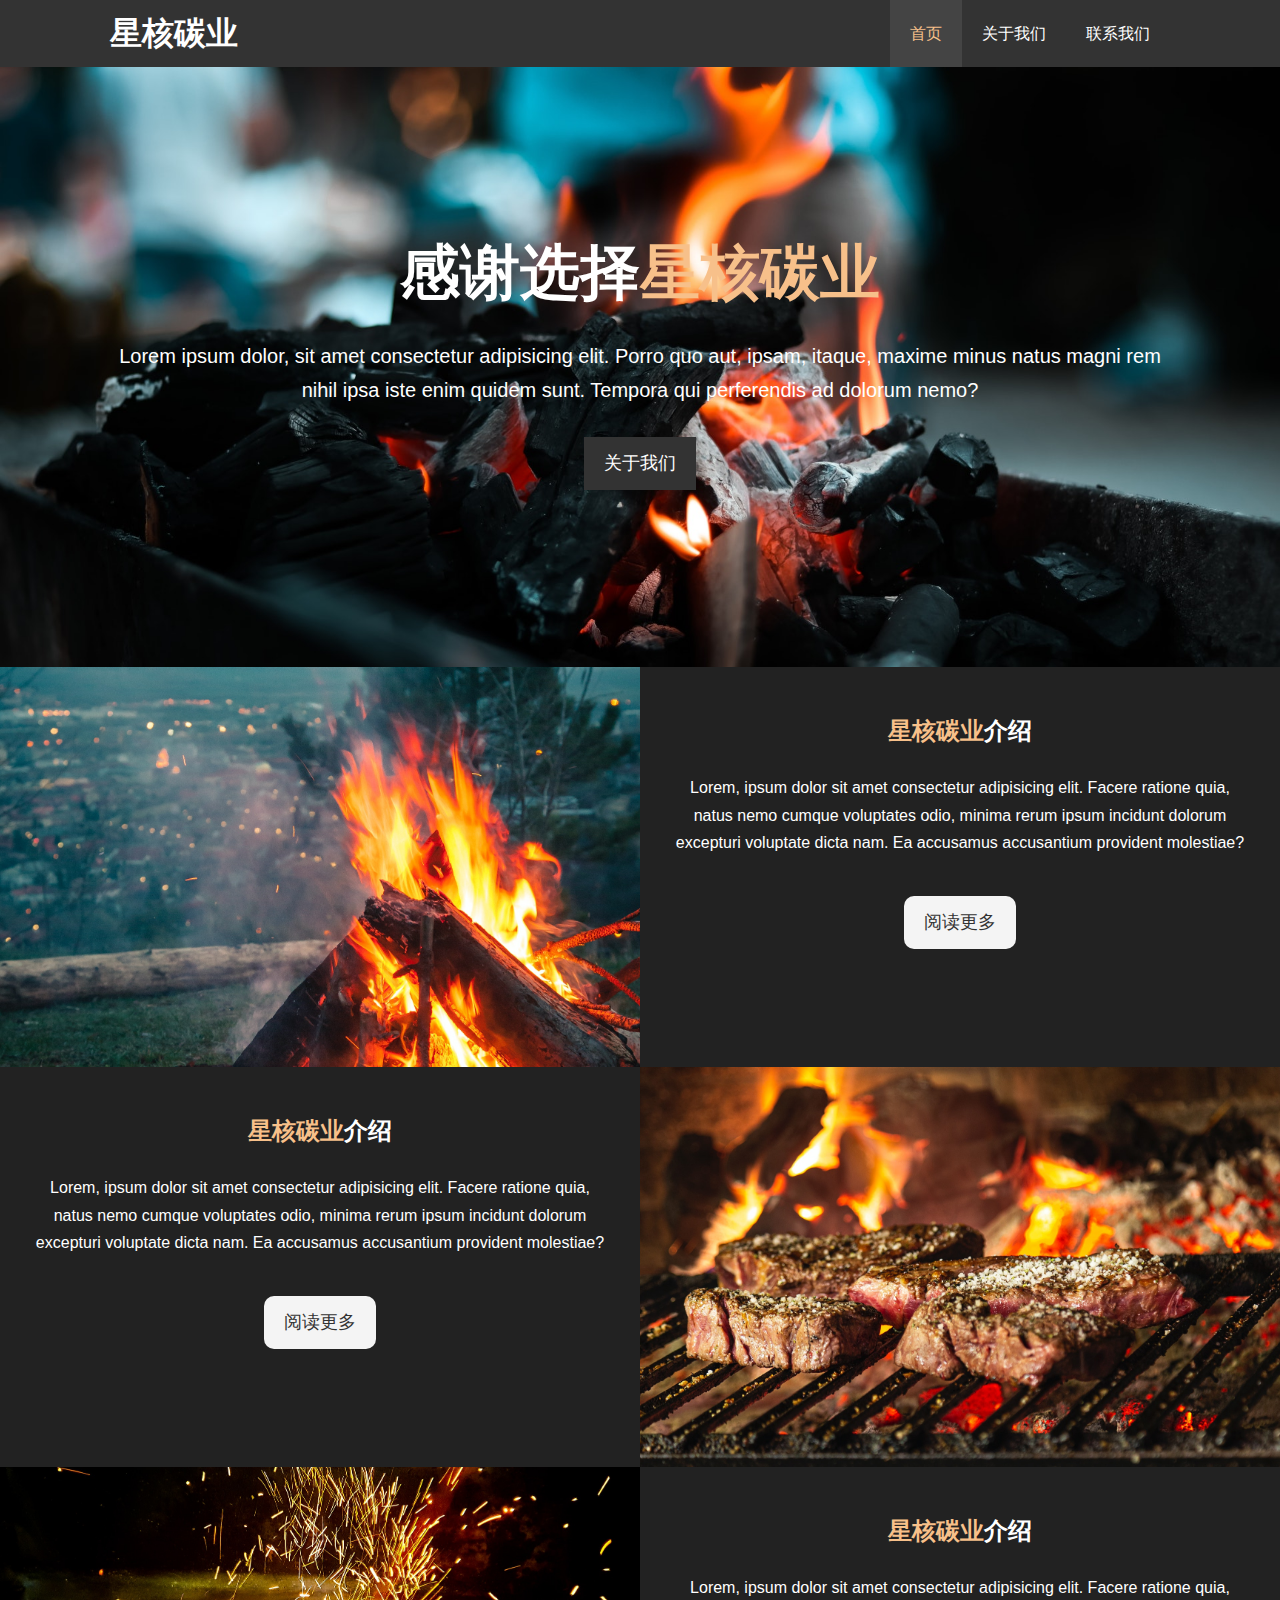
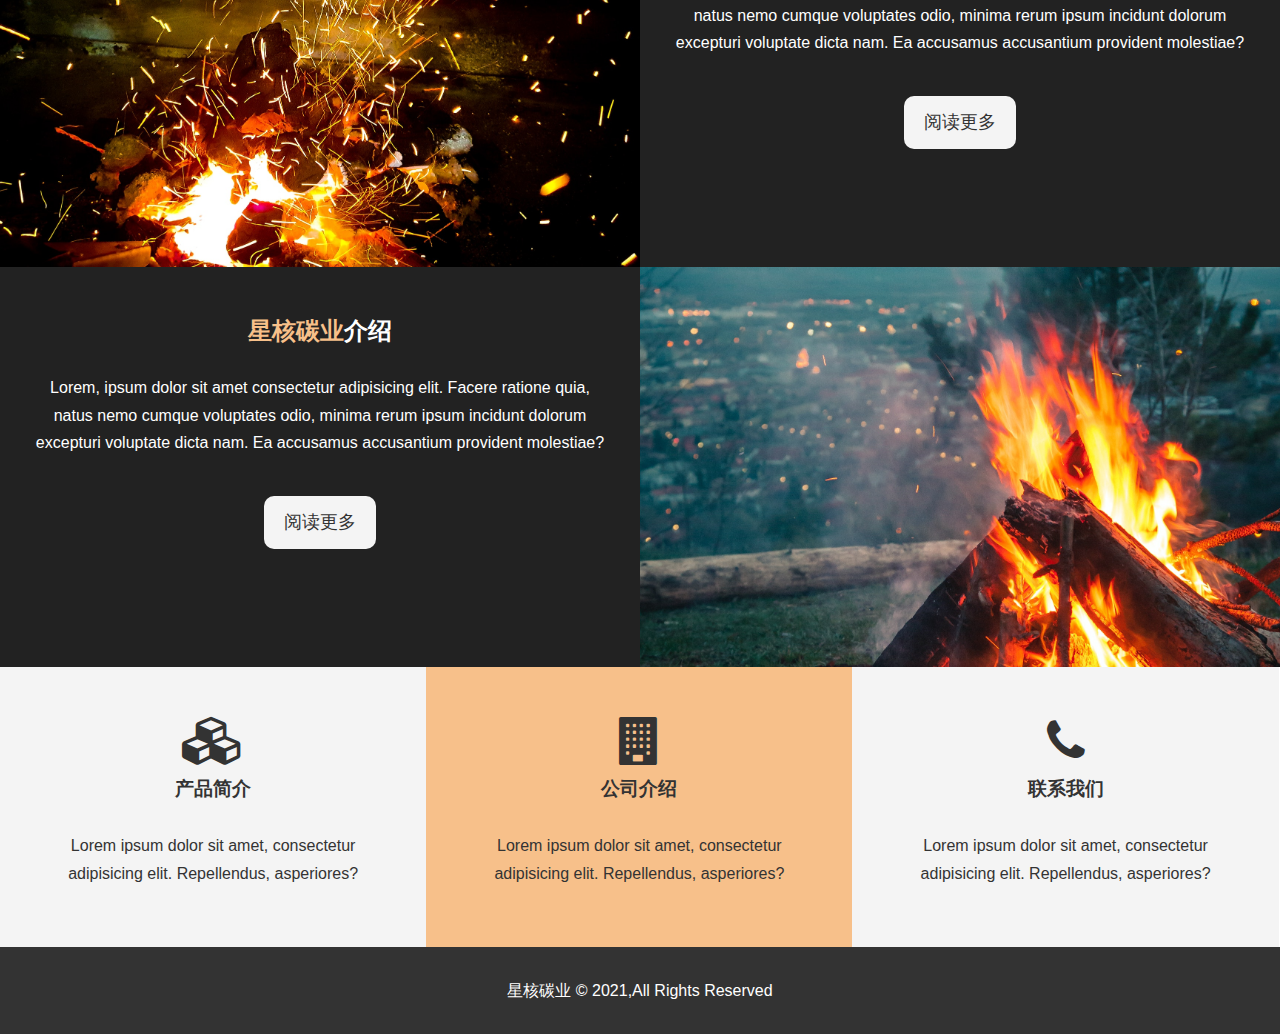
<file: index.html>
<!DOCTYPE html>
<html lang="en">

<head>
    <meta charset="UTF-8">
    <meta http-equiv="X-UA-Compatible" content="IE=edge">
    <meta name="viewport" content="width=device-width, initial-scale=1.0">
    <meta name="description" content="竹炭">
    <meta name="keywords" content="竹炭，烧烤">
    <link rel="stylesheet" href="css/style.css">
    <link rel="stylesheet" href="css/font-awesome.min.css">
    <title>竹炭 | 首页</title>
</head>

<body>
    <header>
        <nav id="navbar">
            <div class="container">
                <h1><a href="index.html">星核碳业</a></h1>
                <ul>
                    <li><a class=" current" href="index.html">首页</a></li>
                    <li><a href="about.html">关于我们</a></li>
                    <li><a href="contact.html">联系我们</a></li>
                </ul>
            </div>
        </nav>
        <div id="showcase">
            <div class="container">
                <div class="showcase-contant">
                    <h1>感谢选择<span class="text-primary">星核碳业</span></h1>
                    <p>Lorem ipsum dolor, sit amet consectetur adipisicing elit. Porro quo aut, ipsam, itaque, maxime minus natus magni rem nihil ipsa iste enim quidem sunt. Tempora qui perferendis ad dolorum nemo?</p>
                    <a class="btn" href="about.html">关于我们</a>
                </div>
            </div>
        </div>
    </header>
    <!-- 第一个产品介绍 -->
    <section id="home-info" class="bg-dark">
        <div class="info-img"></div>
        <div class="info-content">
            <h2><span class="text-primary">星核碳业</span>介绍</h2>
            <p>Lorem, ipsum dolor sit amet consectetur adipisicing elit. Facere ratione quia, natus nemo cumque voluptates odio, minima rerum ipsum incidunt dolorum excepturi voluptate dicta nam. Ea accusamus accusantium provident molestiae?</p>
            <a class="btn btn-light" href="about.html">阅读更多</a>
        </div>
    </section>
    <!-- 第二个产品介绍 -->
    <section id="home-info" class="bg-dark">
        <div class="info-img" style="float: right;background: url(img/03index-homeinfo-bg.jpg) no-repeat center center/cover;"></div>
        <div class="info-content" style="float: left;">
            <h2><span class="text-primary">星核碳业</span>介绍</h2>
            <p>Lorem, ipsum dolor sit amet consectetur adipisicing elit. Facere ratione quia, natus nemo cumque voluptates odio, minima rerum ipsum incidunt dolorum excepturi voluptate dicta nam. Ea accusamus accusantium provident molestiae?</p>
            <a class="btn btn-light" href="about.html">阅读更多</a>
        </div>
    </section>
    <!-- 第三个产品介绍 -->
    <section id="home-info" class="bg-dark">
        <div class="info-img" style="background: url(img/04index-homeinfo-bg.jpg) no-repeat center center/cover;"></div>
        <div class="info-content">
            <h2><span class="text-primary">星核碳业</span>介绍</h2>
            <p>Lorem, ipsum dolor sit amet consectetur adipisicing elit. Facere ratione quia, natus nemo cumque voluptates odio, minima rerum ipsum incidunt dolorum excepturi voluptate dicta nam. Ea accusamus accusantium provident molestiae?</p>
            <a class="btn btn-light" href="about.html">阅读更多</a>
        </div>
    </section>
    <!-- 第四个产品介绍 -->
    <section id="home-info" class="bg-dark">
        <div class="info-img" style="float: right;"></div>
        <div class="info-content" style="float: left;">
            <h2><span class="text-primary">星核碳业</span>介绍</h2>
            <p>Lorem, ipsum dolor sit amet consectetur adipisicing elit. Facere ratione quia, natus nemo cumque voluptates odio, minima rerum ipsum incidunt dolorum excepturi voluptate dicta nam. Ea accusamus accusantium provident molestiae?</p>
            <a class="btn btn-light" href="about.html">阅读更多</a>
        </div>
    </section>

    <!-- 底部介绍 -->
    <section id="features">
        <div class="box bg-light">
            <i class="fa fa-cubes fa-3x"></i>
            <h3>产品简介</h3>
            <p>Lorem ipsum dolor sit amet, consectetur adipisicing elit. Repellendus, asperiores?</p>
        </div>
        <div class="box bg-parimary">
            <i class="fa fa-building fa-3x"></i>
            <h3>公司介绍</h3>
            <p>Lorem ipsum dolor sit amet, consectetur adipisicing elit. Repellendus, asperiores?</p>
        </div>
        <div class="box bg-light">
            <i class="fa fa-phone fa-3x"></i>
            <h3>联系我们</h3>
            <p>Lorem ipsum dolor sit amet, consectetur adipisicing elit. Repellendus, asperiores?</p>
        </div>
    </section>
    <div class="clr"></div>
    <footer id="main-footer">
        <p>星核碳业 &copy; 2021,All Rights Reserved</p>
    </footer>
</body>

</html>
</file>
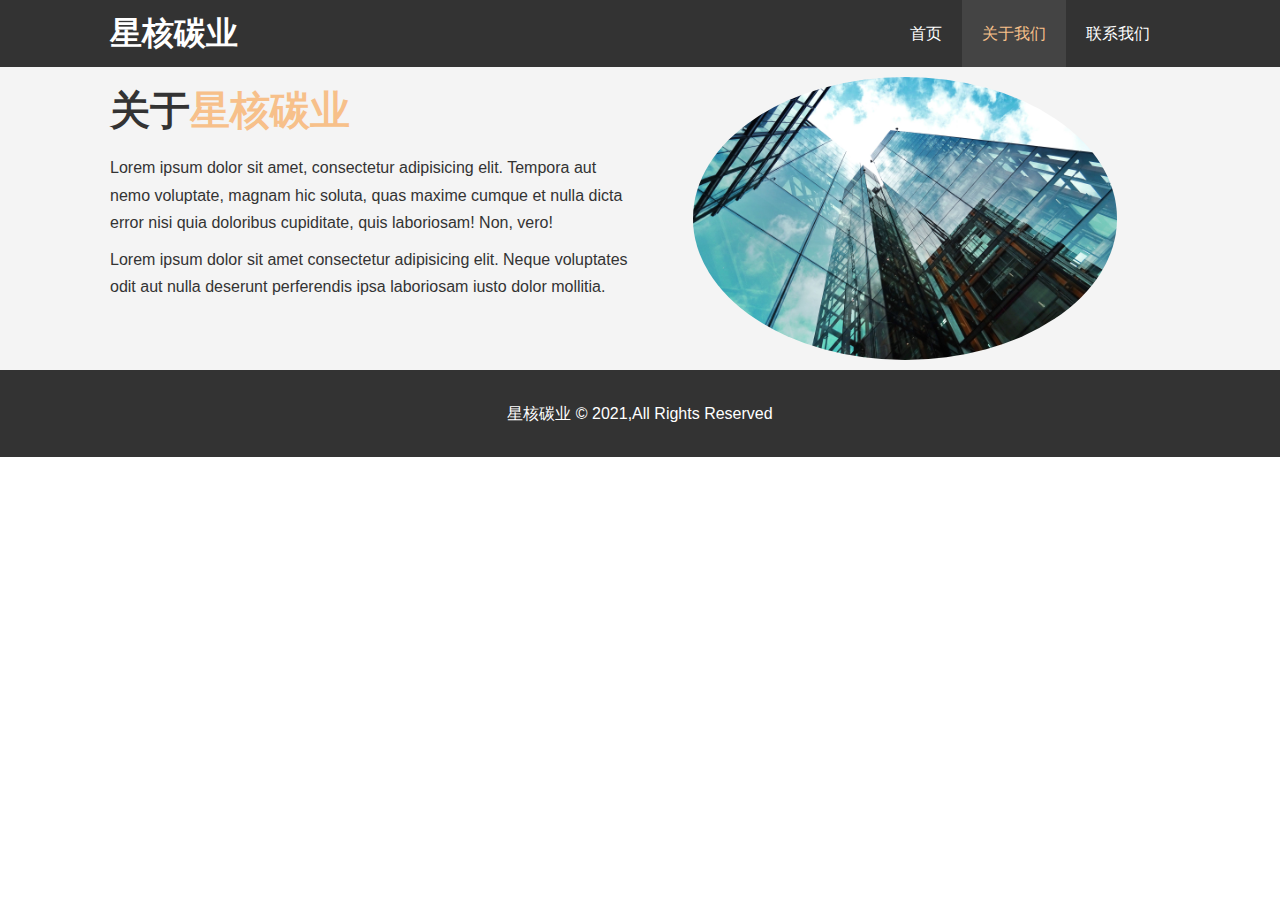
<file: about.html>
<!DOCTYPE html>
<html lang="en">

<head>
    <meta charset="UTF-8">
    <meta http-equiv="X-UA-Compatible" content="IE=edge">
    <meta name="viewport" content="width=device-width, initial-scale=1.0">
    <meta name="description" content="竹炭">
    <meta name="keywords" content="竹炭，烧烤">
    <link rel="stylesheet" href="css/style.css">

    <title>竹炭 | 关于我们</title>
</head>

<body>
    <header>
        <nav id="navbar">
            <div class="container">
                <h1><a href="index.html">星核碳业</a></h1>
                <ul>
                    <li><a href="index.html">首页</a></li>
                    <li><a class="current" href="about.html">关于我们</a></li>
                    <li><a href="contact.html">联系我们</a></li>
                </ul>
            </div>
        </nav>

    </header>
    <section id="about-info" class="py bg-light">
        <div class="container">
            <div class="info-left">
                <h1 class="l-heading">关于<span class="text-primary">星核碳业</span></h1>
                <p>Lorem ipsum dolor sit amet, consectetur adipisicing elit. Tempora aut nemo voluptate, magnam hic soluta, quas maxime cumque et nulla dicta error nisi quia doloribus cupiditate, quis laboriosam! Non, vero!</p>
                <p>Lorem ipsum dolor sit amet consectetur adipisicing elit. Neque voluptates odit aut nulla deserunt perferendis ipsa laboriosam iusto dolor mollitia.</p>
            </div>
            <div class="info-right">
                <img src="img/05about-about-info-img.jpg" alt="星核碳业">
            </div>
        </div>
    </section>
    <footer id="main-footer">
        <p>星核碳业 &copy; 2021,All Rights Reserved</p>
    </footer>
</body>

</html>
</file>
<file: css/style.css>
/* reset */
*{
    padding: 0;
    margin: 0;
    box-sizing: border-box;
}
/* main styling */
html,body {
    font-family: 'Segoe UI', Tahoma, Geneva, Verdana, sans-serif;
    line-height: 1.7em;
}
a{
    color: #333;
    text-decoration: none;
}
h1,h2,h3 {
    padding-bottom: 20px;
}
p {
    margin: 10px 0;
}
/* untility classes */
.container {
    margin: 0 auto;
    max-width: 1100px;
    overflow: hidden;
    padding: 0 20px;
}
.text-primary {
    color: #f7c08a;
}
.bg-dark {
    background: #222;
    color: #fff;
}
.clr {
    clear: both;
}
.py {
    padding: 10px 0;
}
.l-heading {
    font-size: 40px;
    padding-top: 20px;
}
/* navbar */
#navbar {
    background-color: #333;
    color: #fff;
    overflow: auto;
}
#navbar a {
    color: #fff;
}
#navbar h1{
    float: left;
    padding-top: 20px;
}
#navbar ul {
    float: right;
    list-style: none;
}
#navbar ul li {
    float: left;
}
#navbar ul li a {
    display: block;
    padding:20px;
    text-align: center;
}
#navbar ul li a:hover {
    background-color: #444;
    color: #f7c08a;
}
#navbar ul li a.current {
    background-color: #444;
    color: #f7c08a;
}
/* showcase */
#showcase {
    background: url(../img/01index-showcase-bg.jpg) no-repeat center center/cover;
    height: 600px;
}
#showcase .showcase-contant {
    color: #fff;
    text-align: center;
    padding-top: 170px;
}
#showcase .showcase-contant h1 {
    font-size: 60px;
    line-height: 1.2em;
}
#showcase .showcase-contant p {
    font-size: 20px;
    line-height: 1.7em;
    padding-bottom: 20px;
}
.btn {
    display: inline-block;
    font-size: 18px;
    color: #fff;
    background-color: #333;
    padding: 13px 20px;
}
.btn:hover {
    background-color: #f7c08a;
}
.btn-light {
    background-color: #f4f4f4;
    color: #333;
    border-radius: 10px;
}
/* home-info */
#home-info {
    height: 400px;
}
#home-info .info-img {
    float: left;
    width: 50%;
    background: url(../img/02index-homeinfo-bg.jpg) no-repeat center center/cover;
    height: 100%;
}
#home-info .info-content {
    float: right;
    width: 50%;
    text-align: center;
    height: 100%;
    padding: 50px 30px;
    overflow: hidden;
}
#home-info .info-content p {
    padding-bottom: 30px;
}

/* features */
.box {
    float: left;
    width: 33.3%;
    padding:50px;
    text-align: center;
}
.box i {
    margin-bottom: 10px;
}
.bg-light {
    background-color: #f4f4f4;
    color: #333;
}
.bg-parimary {
    background-color: #f7c08a;
    color: #333;
}

/* about-info */
#about-info .info-left {
    float: left;
    width: 50%;
    height: 100%;
}
#about-info .info-right {
    float: right;
    width: 50%;
    height: 100%;
}
#about-info .info-right img {
    display: block;
    width: 80%;
    margin: 0 auto;
    border-radius: 50%;
}

/* footer */
#main-footer {
    text-align: center;
    background-color: #333;
    color: #fff;
    padding: 20px;
}
</file>
